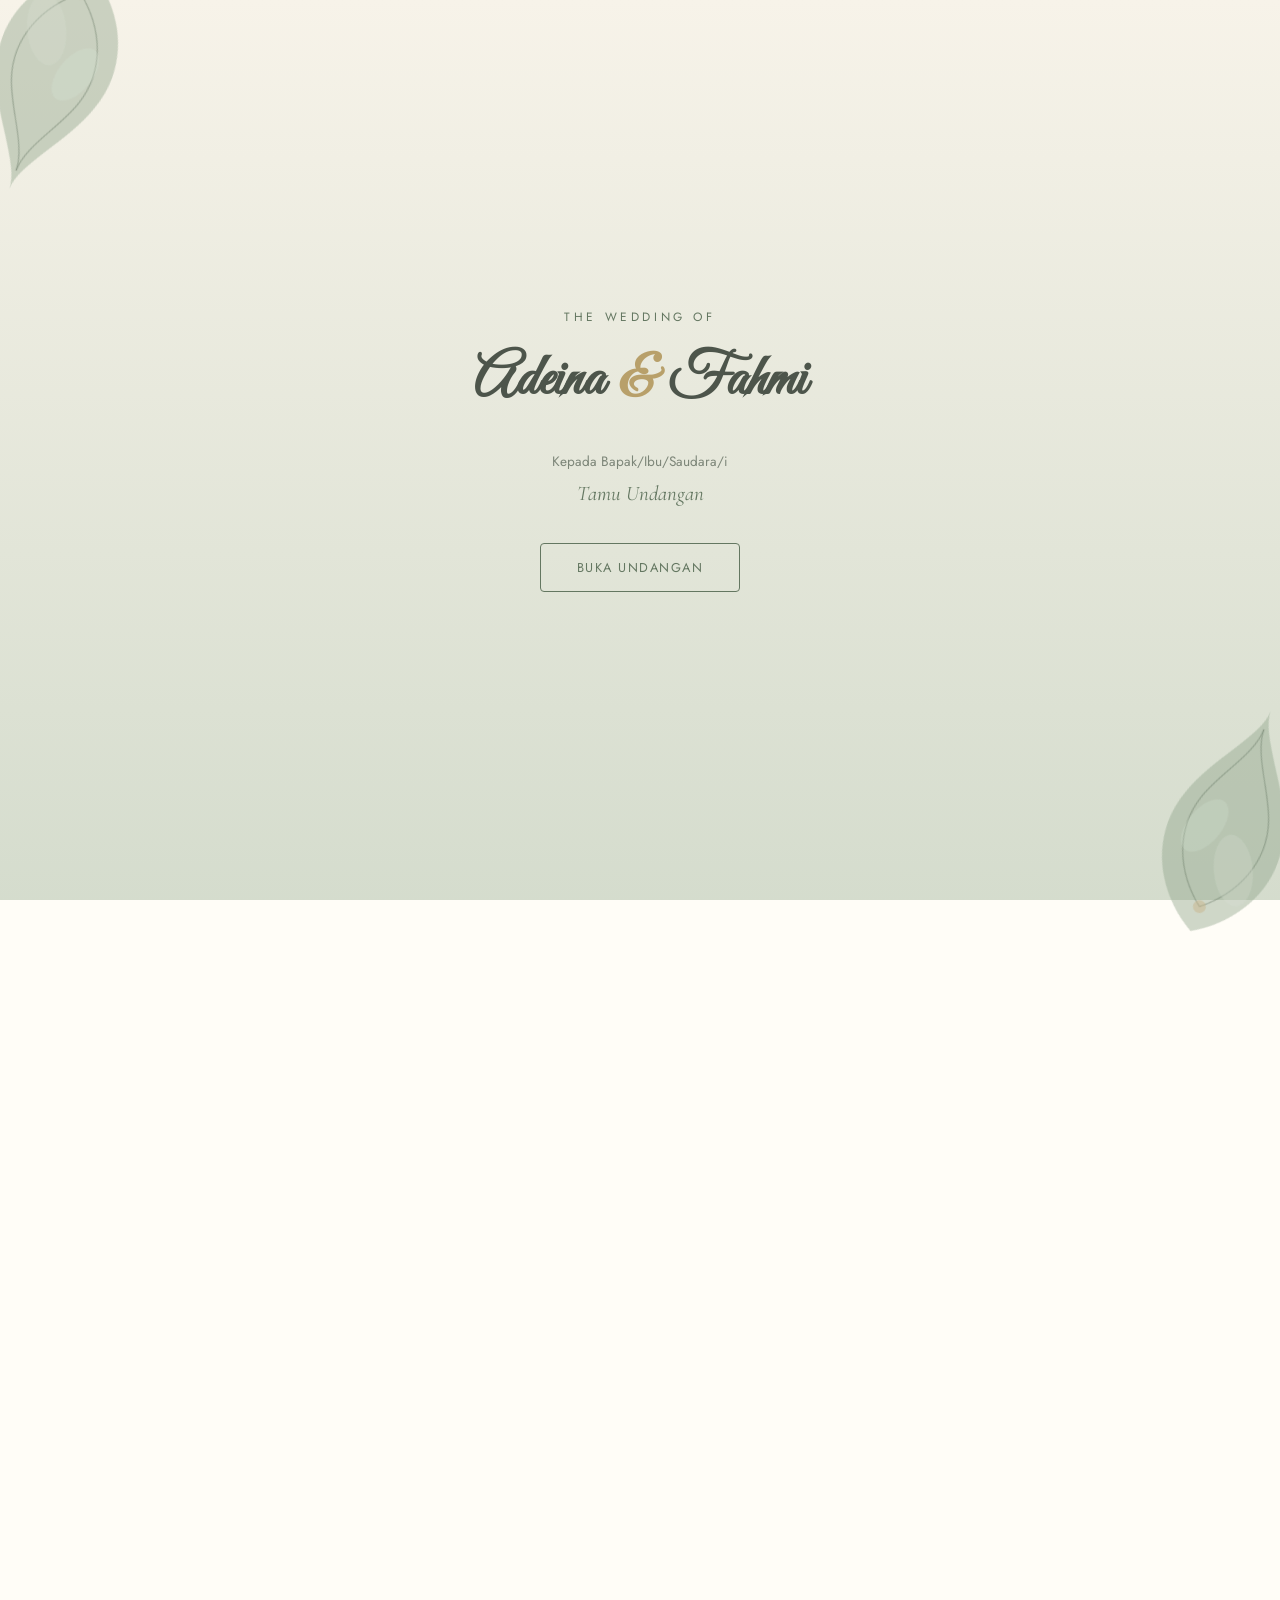
<file: index.html>
<!DOCTYPE html>
<html lang="id">
<head>
<meta charset="UTF-8">
<meta name="viewport" content="width=device-width, initial-scale=1.0">
<title>Adeina & Fahmi — Undangan Digital</title>
<meta name="description" content="Undangan pernikahan digital bertema sage watercolor botanical.">
<meta property="og:title" content="Adeina & Fahmi — Undangan Digital">
<meta property="og:description" content="Kami mengundang Anda untuk merayakan hari bahagia kami.">
<meta property="og:type" content="website">
<link rel="preconnect" href="https://fonts.googleapis.com">
<link rel="preconnect" href="https://fonts.gstatic.com" crossorigin>
<link href="https://fonts.googleapis.com/css2?family=Cormorant+Garamond:ital,wght@0,400;0,500;0,600;1,400&family=Great+Vibes&family=Jost:wght@300;400;500&display=swap" rel="stylesheet">
<link rel="stylesheet" href="style.css">
</head>
<body>

<!-- ================= OPENING SCREEN ================= -->
<section id="opening" class="opening">
  <div class="opening__ornament opening__ornament--top" aria-hidden="true"></div>
  <div class="opening__ornament opening__ornament--bottom" aria-hidden="true"></div>
  <div class="opening__content">
    <p class="opening__eyebrow">The Wedding Of</p>
    <!-- EDIT CONTENT HERE -->
    <h1 class="opening__names">Adeina <span>&amp;</span> Fahmi</h1>
    <!-- EDIT CONTENT HERE -->
    <p class="opening__guest">Kepada Bapak/Ibu/Saudara/i</p>
    <p class="opening__guest-name" id="guestName">Tamu Undangan</p>
    <button class="btn btn--outline" id="openBtn">
      <span>Buka Undangan</span>
    </button>
  </div>
</section>

<!-- ================= MAIN WRAPPER (hidden until opened) ================= -->
<div id="mainContent" class="main-content">

  <!-- Floating music toggle -->
  <button id="musicToggle" class="music-toggle" aria-label="Putar/Jeda Musik">
    <span class="music-toggle__disc"></span>
  </button>

  <!-- ================= HERO ================= -->
  <section id="hero" class="hero reveal">
    <div class="hero__ornament hero__ornament--left" aria-hidden="true"></div>
    <div class="hero__ornament hero__ornament--right" aria-hidden="true"></div>
    <p class="hero__eyebrow">We Are Getting Married</p>
    <!-- EDIT CONTENT HERE -->
    <h2 class="hero__names">Adeina <span>&amp;</span> Fahmi</h2>
    <!-- EDIT CONTENT HERE -->
    <p class="hero__date">06 . 09 . 2026</p>
    <div class="hero__scroll" aria-hidden="true">
      <span></span>
      <small>Scroll</small>
    </div>
  </section>

  <!-- ================= QUOTE ================= -->
  <section class="quote reveal">
    <div class="quote__leaf" aria-hidden="true"></div>
    <p class="quote__text">
      "Dan di antara tanda-tanda kekuasaan-Nya ialah Dia menciptakan untukmu pasangan hidup dari jenismu sendiri,
      supaya kamu cenderung dan merasa tenteram kepadanya, dan dijadikan-Nya di antaramu rasa kasih dan sayang."
    </p>
    <p class="quote__source">QS. Ar-Rum : 21</p>
  </section>

  <!-- ================= COUPLE ================= -->
  <section id="couple" class="couple reveal">
    <p class="section-eyebrow">Mempelai</p>
    <h3 class="section-title">Kedua Mempelai</h3>
    <div class="couple__grid">
      <div class="couple__card">
        <div class="couple__photo"><img src="assets/images/groom.png" alt="Foto Mempelai Pria" loading="lazy"></div>
        <!-- EDIT CONTENT HERE -->
        <h4>Fahmi Ardiansyah</h4>
        <p class="couple__parents">Putra dari<br>Bapak Muhammad Najib &amp; Ibu Sri Wahyuni Handayani</p>
      </div>
      <div class="couple__divider" aria-hidden="true">&amp;</div>
      <div class="couple__card">
        <div class="couple__photo"><img src="assets/images/bride.png" alt="Foto Mempelai Wanita" loading="lazy"></div>
        <!-- EDIT CONTENT HERE -->
        <h4>Adeina Nur Fauziah</h4>
        <p class="couple__parents">Putri dari<br>Bapak Sarman &amp; Ibu Lilis Purwanti</p>
      </div>
    </div>
  </section>

  <!-- ================= GALLERY ================= -->
  <section id="gallery" class="gallery reveal">
    <p class="section-eyebrow">Momen Kami</p>
    <h3 class="section-title">Galeri Foto</h3>
    <div class="gallery__slider">
      <button class="gallery__arrow gallery__arrow--prev" id="galleryPrev" aria-label="Foto Sebelumnya">&#10094;</button>
      <div class="gallery__track" id="galleryTrack">
        <div class="gallery__slide"><img src="assets/images/album1.jpg" alt="Foto Kenangan 1" loading="lazy"></div>
        <div class="gallery__slide"><img src="assets/images/album2.jpg" alt="Foto Kenangan 2" loading="lazy"></div>
      </div>
      <button class="gallery__arrow gallery__arrow--next" id="galleryNext" aria-label="Foto Berikutnya">&#10095;</button>
    </div>
    <div class="gallery__dots" id="galleryDots">
      <span class="gallery__dot is-active" data-index="0"></span>
      <span class="gallery__dot" data-index="1"></span>
    </div>
  </section>

  <!-- ================= COUNTDOWN ================= -->
  <section id="countdown" class="countdown reveal">
    <div class="countdown__bg" aria-hidden="true"></div>
    <p class="section-eyebrow section-eyebrow--light">Menghitung Hari</p>
    <h3 class="section-title section-title--light">Menuju Hari Bahagia</h3>
    <div class="countdown__grid" id="countdownGrid">
      <div class="countdown__item"><span id="cd-days">00</span><small>Hari</small></div>
      <div class="countdown__item"><span id="cd-hours">00</span><small>Jam</small></div>
      <div class="countdown__item"><span id="cd-minutes">00</span><small>Menit</small></div>
      <div class="countdown__item"><span id="cd-seconds">00</span><small>Detik</small></div>
    </div>
  </section>

  <!-- ================= EVENTS ================= -->
  <section id="events" class="events reveal">
    <p class="section-eyebrow">Save The Date</p>
    <h3 class="section-title">Acara</h3>
    <div class="events__grid">
      <div class="event-card">
        <div class="event-card__ornament" aria-hidden="true"></div>
        <!-- EDIT CONTENT HERE -->
        <h4>Akad Nikah</h4>
        <p>Minggu, 6 September 2026</p>
        <p>08.00 WIB - Selesai</p>
        <p class="event-card__place">Kediaman Mempelai Wanita<br>Jl. Kelapa Gading No.60, Tlumpu, Kota Blitar</p>
        <a class="btn btn--small" href="https://maps.app.goo.gl/BtsjX3Prr3RmKxkn8" target="_blank" rel="noopener">Lihat Lokasi</a>
      </div>
      <div class="event-card">
        <div class="event-card__ornament" aria-hidden="true"></div>
        <!-- EDIT CONTENT HERE -->
        <h4>Resepsi</h4>
        <p>Minggu, 6 September 2026</p>
        <p>12.00 – 15.00 WIB</p>
        <p class="event-card__place">Kediaman Mempelai Wanita<br>Jl. Kelapa Gading No.60, Tlumpu, Kota Blitar</p>
        <a class="btn btn--small" href="https://maps.app.goo.gl/BtsjX3Prr3RmKxkn8" target="_blank" rel="noopener">Lihat Lokasi</a>
      </div>
    </div>
  </section>

  <!-- ================= RSVP ================= -->
  <section id="rsvp" class="rsvp reveal">
    <p class="section-eyebrow">Konfirmasi Kehadiran</p>
    <h3 class="section-title">RSVP</h3>
    <form class="rsvp__form" id="rsvpForm">
      <input type="text" name="name" placeholder="Nama Anda" required>
      <select name="attendance" required>
        <option value="" disabled selected>Konfirmasi Kehadiran</option>
        <option value="hadir">Saya akan hadir</option>
        <option value="tidak">Maaf, tidak bisa hadir</option>
      </select>
      <textarea name="message" placeholder="Doa &amp; ucapan untuk kedua mempelai" rows="3"></textarea>
      <button type="submit" class="btn btn--outline">Kirim</button>
    </form>
    <ul class="rsvp__list" id="rsvpList" aria-live="polite"></ul>
  </section>

  <!-- ================= GIFT / SHARE ================= -->
  <section id="gift" class="gift reveal">
    <p class="section-eyebrow">Wedding Gift</p>
    <h3 class="section-title">Kirim Hadiah</h3>
    <div class="gift__card">
      <p>Bank BTN — 1127 01500 0312 05</p>
      <!-- EDIT CONTENT HERE -->
      <p class="gift__owner">a.n. Adeina Nur Fauziah</p>
      <button class="btn btn--small" id="copyBtn" data-copy="112701500031205">Salin Nomor Rekening</button>
    </div>
    <button class="btn btn--outline" id="shareBtn">Bagikan Undangan</button>
  </section>

  <!-- ================= FOOTER ================= -->
  <footer class="footer">
    <div class="footer__ornament" aria-hidden="true"></div>
    <p class="footer__thanks">Terima kasih atas doa dan restu Anda</p>
    <!-- EDIT CONTENT HERE -->
    <h3 class="footer__names">Adeina &amp; Fahmi</h3>
    <p class="footer__note">HARIBERSAMA.SITE</p>
  </footer>

</div>

<audio id="bgMusic" loop preload="none">
  <!-- EDIT CONTENT HERE: ganti src dengan file musik Anda -->
  <source src="assets/jagatrasa.mp3" type="audio/mpeg">
</audio>

<script src="script.js"></script>
<script>
  // ================= GALLERY SLIDER =================
  (function () {
    const track = document.getElementById('galleryTrack');
    const dots = document.querySelectorAll('#galleryDots .gallery__dot');
    const prevBtn = document.getElementById('galleryPrev');
    const nextBtn = document.getElementById('galleryNext');
    if (!track) return;

    const slideCount = track.children.length;
    let current = 0;

    function goTo(index) {
      current = (index + slideCount) % slideCount;
      track.style.transform = `translateX(-${current * 100}%)`;
      dots.forEach((dot, i) => dot.classList.toggle('is-active', i === current));
    }

    prevBtn.addEventListener('click', () => goTo(current - 1));
    nextBtn.addEventListener('click', () => goTo(current + 1));
    dots.forEach((dot) => dot.addEventListener('click', () => goTo(Number(dot.dataset.index))));

    // Swipe gesture (mobile)
    let startX = 0;
    track.addEventListener('touchstart', (e) => { startX = e.touches[0].clientX; }, { passive: true });
    track.addEventListener('touchend', (e) => {
      const diff = e.changedTouches[0].clientX - startX;
      if (diff > 50) goTo(current - 1);
      else if (diff < -50) goTo(current + 1);
    }, { passive: true });
  })();
</script>
</body>
</html>
</file>
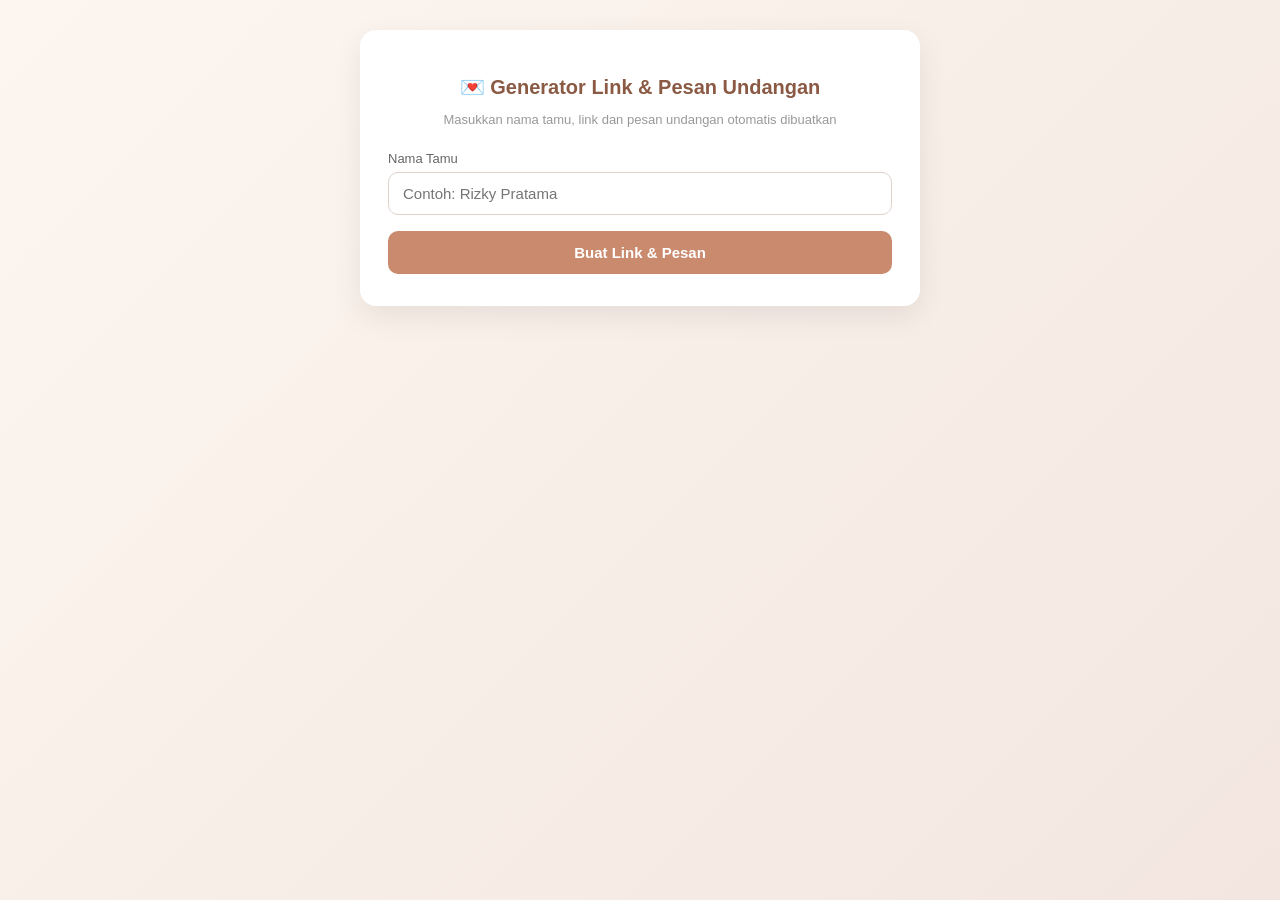
<file: create/index.html>
<!DOCTYPE html>
<html lang="id">
<head>
<meta charset="UTF-8">
<meta name="viewport" content="width=device-width, initial-scale=1.0">
<title>Generator Link & Pesan Undangan Pernikahan</title>
<style>
  * { box-sizing: border-box; }
  body {
    margin: 0;
    min-height: 100vh;
    display: flex;
    align-items: flex-start;
    justify-content: center;
    font-family: 'Segoe UI', Tahoma, Geneva, Verdana, sans-serif;
    background: linear-gradient(135deg, #fdf6f0 0%, #f3e6e0 100%);
    padding: 30px 20px;
  }
  .card {
    background: #fff;
    max-width: 560px;
    width: 100%;
    border-radius: 16px;
    padding: 32px 28px;
    box-shadow: 0 10px 30px rgba(0,0,0,0.08);
  }
  .card h1 {
    font-size: 20px;
    color: #8a5a44;
    margin-bottom: 6px;
    text-align: center;
  }
  .card p.sub {
    color: #999;
    font-size: 13px;
    margin-bottom: 24px;
    text-align: center;
  }
  label {
    display: block;
    text-align: left;
    font-size: 13px;
    color: #666;
    margin-bottom: 6px;
  }
  input[type="text"] {
    width: 100%;
    padding: 12px 14px;
    border: 1px solid #e0d3cc;
    border-radius: 10px;
    font-size: 15px;
    outline: none;
    transition: border-color 0.2s;
  }
  input[type="text"]:focus {
    border-color: #c98a6e;
  }
  button {
    margin-top: 16px;
    width: 100%;
    padding: 13px;
    background: #c98a6e;
    color: #fff;
    border: none;
    border-radius: 10px;
    font-size: 15px;
    font-weight: 600;
    cursor: pointer;
    transition: background 0.2s;
  }
  button:hover {
    background: #b3765d;
  }
  .result {
    margin-top: 22px;
    display: none;
  }
  .result.show {
    display: block;
  }
  .result-box {
    background: #faf3ef;
    border: 1px dashed #d8b8a6;
    border-radius: 10px;
    padding: 14px;
    word-break: break-all;
    font-size: 14px;
    color: #8a5a44;
    text-align: left;
  }
  .actions {
    display: flex;
    gap: 10px;
    margin-top: 12px;
  }
  .actions button {
    margin-top: 0;
    flex: 1;
    font-size: 13px;
    padding: 10px;
  }
  .btn-secondary {
    background: #fff;
    color: #c98a6e;
    border: 1px solid #c98a6e !important;
  }
  .btn-secondary:hover {
    background: #fdf3ee;
  }
  .copied-msg {
    font-size: 12px;
    color: #4caf50;
    margin-top: 8px;
    display: none;
  }

  /* Templates section */
  .templates {
    margin-top: 30px;
    display: none;
  }
  .templates.show {
    display: block;
  }
  .templates-title {
    font-size: 15px;
    color: #8a5a44;
    font-weight: 600;
    margin-bottom: 12px;
    border-top: 1px solid #f0e2da;
    padding-top: 20px;
  }
  .tabs {
    display: flex;
    gap: 6px;
    margin-bottom: 14px;
  }
  .tab-btn {
    flex: 1;
    margin-top: 0;
    padding: 9px 6px;
    font-size: 12.5px;
    font-weight: 500;
    background: #fdf3ee;
    color: #8a5a44;
    border: 1px solid #eeded4;
  }
  .tab-btn.active {
    background: #c98a6e;
    color: #fff;
  }
  .tab-btn:hover {
    background: #f3ded3;
  }
  .tab-btn.active:hover {
    background: #b3765d;
  }
  .template-panel {
    display: none;
  }
  .template-panel.active {
    display: block;
  }
  .template-text {
    background: #faf3ef;
    border: 1px dashed #d8b8a6;
    border-radius: 10px;
    padding: 16px;
    font-size: 13.5px;
    line-height: 1.6;
    color: #4a3a33;
    white-space: pre-wrap;
    max-height: 320px;
    overflow-y: auto;
  }
  .template-copy-msg {
    font-size: 12px;
    color: #4caf50;
    margin-top: 8px;
    display: none;
    text-align: center;
  }
</style>
</head>
<body>

<div class="card">
  <h1>💌 Generator Link & Pesan Undangan</h1>
  <p class="sub">Masukkan nama tamu, link dan pesan undangan otomatis dibuatkan</p>

  <label for="namaTamu">Nama Tamu</label>
  <input type="text" id="namaTamu" placeholder="Contoh: Rizky Pratama" autocomplete="off">

  <button onclick="generateLink()">Buat Link & Pesan</button>

  <div class="result" id="resultBox">
    <div class="result-box" id="resultLink"></div>
    <div class="actions">
      <button class="btn-secondary" onclick="copyLink()">📋 Salin Link</button>
      <button class="btn-secondary" onclick="openLink()">🔗 Buka Link</button>
    </div>
    <p class="copied-msg" id="copiedMsg">Link berhasil disalin!</p>
  </div>

  <div class="templates" id="templatesBox">
    <div class="templates-title">Pilih Template Pesan</div>
    <div class="tabs">
      <button class="tab-btn active" onclick="switchTab(1)">Versi 1</button>
      <button class="tab-btn" onclick="switchTab(2)">Versi 2</button>
      <button class="tab-btn" onclick="switchTab(3)">Versi 3</button>
    </div>

    <div class="template-panel active" id="panel1">
      <div class="template-text" id="text1"></div>
      <div class="actions">
        <button class="btn-secondary" onclick="copyTemplate(1)">📋 Salin Pesan Versi 1</button>
      </div>
    </div>
    <div class="template-panel" id="panel2">
      <div class="template-text" id="text2"></div>
      <div class="actions">
        <button class="btn-secondary" onclick="copyTemplate(2)">📋 Salin Pesan Versi 2</button>
      </div>
    </div>
    <div class="template-panel" id="panel3">
      <div class="template-text" id="text3"></div>
      <div class="actions">
        <button class="btn-secondary" onclick="copyTemplate(3)">📋 Salin Pesan Versi 3</button>
      </div>
    </div>

    <p class="template-copy-msg" id="templateCopiedMsg">Pesan berhasil disalin!</p>
  </div>
</div>

<script>
  // Ganti sesuai domain undangan kamu
  const BASE_URL = "https://haribersama.site/?to=";

  const templates = {
    1: (nama, link) =>
`Kepada Yth.
Bapak/Ibu/Saudara/i
${nama}

Assalamualaikum Warahmatullahi Wabarakatuh

Tanpa mengurangi rasa hormat, kami bermaksud mengundang Bapak/Ibu/Saudara/i untuk hadir dalam acara pernikahan kami.

Berikut link undangan kami:
${link}

Untuk informasi lengkap mengenai acara, silakan kunjungi link tersebut.

Merupakan kebahagiaan bagi kami apabila Bapak/Ibu/Saudara/i berkenan hadir serta memberikan doa dan restu.

Wassalamualaikum Warahmatullahi Wabarakatuh
Terima kasih atas perhatian dan doanya.

Hormat kami,
Adeina & Fahmi`,

    2: (nama, link) =>
`Kepada Yth.
Bapak/Ibu/Saudara/i
${nama}

Assalamualaikum Warahmatullahi Wabarakatuh

Dengan penuh hormat, kami mengundang Bapak/Ibu/Saudara/i untuk hadir di acara pernikahan kami.

Link undangan:
${link}

Informasi lengkap mengenai acara dapat dilihat melalui link di atas.

Suatu kebahagiaan bagi kami apabila Bapak/Ibu/Saudara/i berkenan hadir dan memberikan doa restu.

Wassalamualaikum Warahmatullahi Wabarakatuh
Terima kasih.

Hormat kami,
Adeina & Fahmi`,

    3: (nama, link) =>
`Kepada Yth.
Bapak/Ibu/Saudara/i
${nama}

Assalamualaikum Warahmatullahi Wabarakatuh

Dengan penuh hormat, kami mengundang Bapak/Ibu/Saudara/i untuk turut hadir dan memberikan doa restu pada acara pernikahan kami.

Berikut link undangan kami:
${link}

Detail acara dan informasi lainnya dapat dilihat melalui link tersebut.

Kehadiran dan doa restu Bapak/Ibu/Saudara/i merupakan kebahagiaan bagi kami.

Wassalamualaikum Warahmatullahi Wabarakatuh
Terima kasih.

Adeina & Fahmi`
  };

  let currentLink = "";
  let currentNama = "";

  function generateLink() {
    const input = document.getElementById('namaTamu').value.trim();
    const resultBox = document.getElementById('resultBox');
    const resultLink = document.getElementById('resultLink');
    const copiedMsg = document.getElementById('copiedMsg');
    const templatesBox = document.getElementById('templatesBox');

    if (!input) {
      alert('Silakan isi nama tamu terlebih dahulu.');
      return;
    }

    currentNama = input;
    const formatted = input.replace(/\s+/g, '+');
    currentLink = BASE_URL + formatted;

    resultLink.textContent = currentLink;
    resultBox.classList.add('show');
    copiedMsg.style.display = 'none';

    // Isi ketiga template
    document.getElementById('text1').textContent = templates[1](currentNama, currentLink);
    document.getElementById('text2').textContent = templates[2](currentNama, currentLink);
    document.getElementById('text3').textContent = templates[3](currentNama, currentLink);

    templatesBox.classList.add('show');
  }

  function copyLink() {
    if (!currentLink) return;
    navigator.clipboard.writeText(currentLink).then(() => {
      const msg = document.getElementById('copiedMsg');
      msg.style.display = 'block';
      setTimeout(() => msg.style.display = 'none', 2000);
    });
  }

  function openLink() {
    if (!currentLink) return;
    window.open(currentLink, '_blank');
  }

  function switchTab(num) {
    document.querySelectorAll('.tab-btn').forEach((btn, i) => {
      btn.classList.toggle('active', i === num - 1);
    });
    document.querySelectorAll('.template-panel').forEach(panel => {
      panel.classList.remove('active');
    });
    document.getElementById('panel' + num).classList.add('active');
  }

  function copyTemplate(num) {
    const text = document.getElementById('text' + num).textContent;
    if (!text) return;
    navigator.clipboard.writeText(text).then(() => {
      const msg = document.getElementById('templateCopiedMsg');
      msg.style.display = 'block';
      setTimeout(() => msg.style.display = 'none', 2000);
    });
  }

  // Bisa tekan Enter untuk generate
  document.getElementById('namaTamu').addEventListener('keydown', function(e) {
    if (e.key === 'Enter') generateLink();
  });
</script>

</body>
</html>
</file>
<file: style.css>
:root {
  --leaf-svg: url('[data-uri]');
  --sprig-svg: url('[data-uri]');
}
/* =========================================================
   SAGE WATERCOLOR — WEDDING INVITATION STYLESHEET
   ========================================================= */

:root {
  --sage: #8fa58b;
  --sage-dark: #647761;
  --sage-light: #c7d3c2;
  --cream: #f7f3e9;
  --paper: #fffdf7;
  --text: #4d554b;
  --text-light: #7c8578;
  --gold: #b8a06a;

  --font-display: 'Great Vibes', cursive;
  --font-serif: 'Cormorant Garamond', serif;
  --font-sans: 'Jost', sans-serif;

  --radius: 4px;
  --transition: 0.6s cubic-bezier(0.4, 0, 0.2, 1);
}

* { margin: 0; padding: 0; box-sizing: border-box; }

html { scroll-behavior: smooth; }

body {
  font-family: var(--font-serif);
  background: var(--paper);
  color: var(--text);
  overflow-x: hidden;
  line-height: 1.6;
}

img { max-width: 100%; display: block; }

.btn {
  display: inline-block;
  font-family: var(--font-sans);
  font-size: 0.8rem;
  letter-spacing: 0.12em;
  text-transform: uppercase;
  text-decoration: none;
  padding: 0.9rem 2.2rem;
  border: 1px solid var(--sage-dark);
  color: var(--sage-dark);
  background: transparent;
  cursor: pointer;
  border-radius: var(--radius);
  transition: background var(--transition), color var(--transition), transform 0.3s;
}
.btn:hover { background: var(--sage-dark); color: var(--paper); transform: translateY(-2px); }
.btn--small { font-size: 0.7rem; padding: 0.6rem 1.4rem; margin-top: 0.5rem; }

.section-eyebrow {
  font-family: var(--font-sans);
  font-size: 0.75rem;
  letter-spacing: 0.25em;
  text-transform: uppercase;
  color: var(--sage-dark);
  margin-bottom: 0.5rem;
}
.section-eyebrow--light { color: var(--cream); }
.section-title {
  font-family: var(--font-display);
  font-size: 2.6rem;
  color: var(--text);
  margin-bottom: 2.5rem;
  font-weight: 400;
}
.section-title--light { color: var(--paper); }

/* ---------- Watercolor botanical ornaments (SVG data-uri) ---------- */
.leaf-ornament {
  background-repeat: no-repeat;
  background-size: contain;
  position: absolute;
  pointer-events: none;
  opacity: 0.9;
}
.leaf-ornament { /* generic class, specific ornaments use --leaf-svg / --sprig-svg */ }

/* =========================================================
   OPENING SCREEN
   ========================================================= */
.opening {
  position: fixed;
  inset: 0;
  z-index: 100;
  display: flex;
  align-items: center;
  justify-content: center;
  background: linear-gradient(180deg, var(--cream) 0%, var(--sage-light) 140%);
  text-align: center;
  transition: opacity 1s ease, visibility 1s ease;
}
.opening.is-hidden { opacity: 0; visibility: hidden; pointer-events: none; }

.opening__ornament {
  position: absolute;
  width: 260px;
  height: 260px;
  background-image: var(--leaf-svg);
  background-repeat: no-repeat;
  background-size: contain;
  opacity: 0.85;
}
.opening__ornament--top { top: -40px; left: -50px; transform: rotate(20deg); }
.opening__ornament--bottom { bottom: -40px; right: -50px; transform: rotate(200deg); }

.opening__content { padding: 2rem; animation: fadeInUp 1.4s ease both; }
.opening__eyebrow {
  font-family: var(--font-sans);
  letter-spacing: 0.3em;
  text-transform: uppercase;
  font-size: 0.75rem;
  color: var(--sage-dark);
  margin-bottom: 0.5rem;
}
.opening__names {
  font-family: var(--font-display);
  font-size: 3.6rem;
  color: var(--text);
  margin-bottom: 1.5rem;
}
.opening__names span { color: var(--gold); padding: 0 0.3rem; }
.opening__guest { font-family: var(--font-sans); font-size: 0.85rem; color: var(--text-light); }
.opening__guest-name { font-family: var(--font-serif); font-style: italic; font-size: 1.3rem; margin: 0.3rem 0 2rem; color: var(--sage-dark); }

/* =========================================================
   MAIN CONTENT
   ========================================================= */
.main-content { opacity: 0; }
.main-content.is-visible { opacity: 1; transition: opacity 1s ease; }

.music-toggle {
  position: fixed;
  bottom: 1.5rem;
  right: 1.5rem;
  width: 48px;
  height: 48px;
  border-radius: 50%;
  background: var(--paper);
  border: 1px solid var(--sage-light);
  z-index: 50;
  cursor: pointer;
  display: flex;
  align-items: center;
  justify-content: center;
  box-shadow: 0 4px 14px rgba(0,0,0,0.08);
}
.music-toggle__disc {
  width: 20px;
  height: 20px;
  border-radius: 50%;
  background: radial-gradient(circle, var(--sage) 30%, var(--sage-dark) 100%);
  animation: spin 4s linear infinite;
  animation-play-state: paused;
}
.music-toggle.is-playing .music-toggle__disc { animation-play-state: running; }
@keyframes spin { to { transform: rotate(360deg); } }

/* Reveal-on-scroll */
.reveal { opacity: 0; transform: translateY(40px); transition: opacity 1.1s ease, transform 1.1s ease; }
.reveal.is-visible { opacity: 1; transform: translateY(0); }

/* ---------- HERO ---------- */
.hero {
  position: relative;
  min-height: 100vh;
  display: flex;
  flex-direction: column;
  align-items: center;
  justify-content: center;
  text-align: center;
  background: var(--cream);
  padding: 2rem;
  overflow: hidden;
}
.hero__ornament { position: absolute; width: 220px; height: 320px; background-image: var(--leaf-svg); background-repeat: no-repeat; background-size: contain; opacity: 0.8; }
.hero__ornament--left { top: -30px; left: -60px; transform: rotate(-10deg); }
.hero__ornament--right { bottom: -30px; right: -60px; transform: rotate(170deg); }
.hero__eyebrow { font-family: var(--font-sans); letter-spacing: 0.3em; text-transform: uppercase; font-size: 0.8rem; color: var(--sage-dark); margin-bottom: 1rem; }
.hero__names { font-family: var(--font-display); font-size: 4.2rem; color: var(--text); }
.hero__names span { color: var(--gold); padding: 0 0.4rem; }
.hero__date { font-family: var(--font-sans); letter-spacing: 0.2em; margin-top: 1rem; color: var(--text-light); }
.hero__scroll { position: absolute; bottom: 2rem; display: flex; flex-direction: column; align-items: center; gap: 0.4rem; }
.hero__scroll span { width: 1px; height: 40px; background: var(--sage-dark); animation: scrollLine 1.8s ease-in-out infinite; }
.hero__scroll small { font-family: var(--font-sans); font-size: 0.65rem; letter-spacing: 0.2em; color: var(--text-light); }
@keyframes scrollLine { 0%,100% { transform: scaleY(0.4); opacity: 0.4; } 50% { transform: scaleY(1); opacity: 1; } }

/* ---------- QUOTE ---------- */
.quote { position: relative; padding: 6rem 2rem; text-align: center; max-width: 700px; margin: 0 auto; }
.quote__leaf { position: absolute; top: -20px; left: 50%; transform: translateX(-50%); width: 60px; height: 60px; background-image: var(--sprig-svg); background-repeat: no-repeat; background-size: contain; }
.quote__text { font-family: var(--font-serif); font-style: italic; font-size: 1.3rem; color: var(--text); }
.quote__source { margin-top: 1rem; font-family: var(--font-sans); font-size: 0.75rem; letter-spacing: 0.15em; color: var(--sage-dark); }

/* ---------- COUPLE ---------- */
.couple { text-align: center; padding: 5rem 1.5rem; }
.couple__grid { display: flex; align-items: center; justify-content: center; gap: 3rem; flex-wrap: wrap; }
.couple__card { max-width: 260px; width: 100%; }
.couple__photo { width: 200px; height: 200px; border-radius: 50%; overflow: hidden; margin: 0 auto 1.2rem; border: 6px solid var(--cream); box-shadow: 0 8px 24px rgba(100,119,97,0.18); }
.couple__photo img { width: 100%; height: 100%; object-fit: cover; }
.couple__card h4 { font-family: var(--font-display); font-size: 2rem; color: var(--text); margin-bottom: 0.5rem; font-weight: 400; }
.couple__parents { font-family: var(--font-sans); font-size: 0.8rem; color: var(--text-light); }
.couple__divider { font-family: var(--font-display); font-size: 2.6rem; color: var(--gold); flex-shrink: 0; }

/* Stack couple cards vertically once there's no room for both side by side */
@media (max-width: 620px) {
  .couple__grid { flex-direction: column; gap: 2rem; }
  .couple__card { max-width: 280px; }
  .couple__divider { order: 0; margin: -0.5rem 0; }
}

/* ---------- GALLERY ---------- */
.gallery { text-align: center; padding: 5rem 1.5rem; background: var(--cream); }
.gallery__slider {
  position: relative;
  max-width: 480px;
  margin: 0 auto;
  overflow: hidden;
  border-radius: var(--radius);
  box-shadow: 0 10px 30px rgba(100,119,97,0.18);
}
.gallery__track {
  display: flex;
  transition: transform var(--transition);
}
.gallery__slide {
  min-width: 100%;
  aspect-ratio: 4 / 5;
}
.gallery__slide img { width: 100%; height: 100%; object-fit: cover; }
.gallery__arrow {
  position: absolute;
  top: 50%;
  transform: translateY(-50%);
  width: 42px;
  height: 42px;
  border-radius: 50%;
  border: none;
  background: rgba(255,253,247,0.85);
  color: var(--sage-dark);
  font-size: 1rem;
  cursor: pointer;
  display: flex;
  align-items: center;
  justify-content: center;
  box-shadow: 0 4px 14px rgba(0,0,0,0.12);
  transition: background 0.3s, color 0.3s;
  z-index: 5;
}
.gallery__arrow:hover { background: var(--sage-dark); color: var(--paper); }
.gallery__arrow--prev { left: 0.8rem; }
.gallery__arrow--next { right: 0.8rem; }
.gallery__dots { display: flex; justify-content: center; gap: 0.6rem; margin-top: 1.2rem; }
.gallery__dot {
  width: 8px;
  height: 8px;
  border-radius: 50%;
  background: var(--sage-light);
  cursor: pointer;
  transition: background 0.3s, transform 0.3s;
}
.gallery__dot.is-active { background: var(--sage-dark); transform: scale(1.3); }

/* ---------- COUNTDOWN ---------- */
.countdown { position: relative; text-align: center; padding: 5rem 1.5rem; background: var(--sage-dark); overflow: hidden; }
.countdown__bg { position: absolute; inset: 0; background-image: var(--leaf-svg); background-repeat: no-repeat; background-size: cover; opacity: 0.08; }
.countdown__grid { position: relative; display: flex; justify-content: center; gap: 1.5rem; flex-wrap: wrap; }
.countdown__item { background: rgba(255,255,255,0.08); border: 1px solid rgba(255,255,255,0.25); border-radius: var(--radius); padding: 1.2rem 1.4rem; min-width: 90px; }
.countdown__item span { display: block; font-family: var(--font-serif); font-size: 2.2rem; color: var(--paper); }
.countdown__item small { font-family: var(--font-sans); font-size: 0.65rem; letter-spacing: 0.15em; color: var(--sage-light); text-transform: uppercase; }

/* ---------- EVENTS ---------- */
.events { text-align: center; padding: 5rem 1.5rem; }
.events__grid { display: flex; justify-content: center; gap: 2rem; flex-wrap: wrap; }
.event-card { position: relative; background: var(--cream); border-radius: var(--radius); padding: 2.5rem 2rem; max-width: 320px; box-shadow: 0 10px 30px rgba(100,119,97,0.12); }
.event-card__ornament { position: absolute; top: -18px; right: -18px; width: 70px; height: 70px; background-image: var(--sprig-svg); background-repeat: no-repeat; background-size: contain; opacity: 0.9; }
.event-card h4 { font-family: var(--font-display); font-size: 1.8rem; margin-bottom: 0.8rem; color: var(--sage-dark); font-weight: 400; }
.event-card p { font-family: var(--font-sans); font-size: 0.85rem; margin-bottom: 0.2rem; color: var(--text); }
.event-card__place { margin: 0.6rem 0; }

/* ---------- RSVP ---------- */
.rsvp { text-align: center; padding: 5rem 1.5rem; background: var(--cream); }
.rsvp__form { max-width: 420px; margin: 0 auto; display: flex; flex-direction: column; gap: 1rem; }
.rsvp__form input, .rsvp__form select, .rsvp__form textarea {
  font-family: var(--font-sans);
  font-size: 0.9rem;
  padding: 0.8rem 1rem;
  border: 1px solid var(--sage-light);
  border-radius: var(--radius);
  background: var(--paper);
  color: var(--text);
  resize: vertical;
}
.rsvp__list {
  list-style: none;
  max-width: 420px;
  margin: 2rem auto 0;
  text-align: left;
  display: flex;
  flex-direction: column;
  gap: 0.8rem;
  max-height: 360px;
  overflow-y: auto;
  padding-right: 0.6rem;
  scrollbar-width: thin;
  scrollbar-color: var(--sage) transparent;
}
.rsvp__list li { background: var(--paper); border-left: 3px solid var(--sage); padding: 0.8rem 1rem; border-radius: var(--radius); font-family: var(--font-sans); font-size: 0.85rem; }
.rsvp__list li b { color: var(--sage-dark); }
.rsvp__list::-webkit-scrollbar { width: 6px; }
.rsvp__list::-webkit-scrollbar-track { background: transparent; }
.rsvp__list::-webkit-scrollbar-thumb { background: var(--sage-light); border-radius: 10px; }
.rsvp__list::-webkit-scrollbar-thumb:hover { background: var(--sage); }

/* ---------- GIFT ---------- */
.gift { text-align: center; padding: 5rem 1.5rem; }
.gift__card { background: var(--cream); border-radius: var(--radius); padding: 2rem; max-width: 360px; margin: 0 auto 2rem; font-family: var(--font-sans); font-size: 0.9rem; }
.gift__owner { color: var(--text-light); margin: 0.3rem 0 1rem; }

/* ---------- FOOTER ---------- */
.footer { position: relative; text-align: center; padding: 5rem 1.5rem 3rem; background: var(--sage-dark); color: var(--cream); overflow: hidden; }
.footer__ornament { position: absolute; bottom: -20px; left: 50%; transform: translateX(-50%); width: 260px; height: 140px; background-image: var(--leaf-svg); background-repeat: no-repeat; background-size: contain; opacity: 0.15; }
.footer__thanks { font-family: var(--font-sans); font-size: 0.8rem; letter-spacing: 0.1em; margin-bottom: 0.5rem; }
.footer__names { font-family: var(--font-display); font-size: 2.4rem; margin-bottom: 1.5rem; }
.footer__note { font-family: var(--font-sans); font-size: 0.7rem; opacity: 0.7; }

@keyframes fadeInUp { from { opacity: 0; transform: translateY(24px); } to { opacity: 1; transform: translateY(0); } }

/* =========================================================
   RESPONSIVE
   ========================================================= */
@media (max-width: 768px) {
  .opening__names { font-size: 2.6rem; }
  .hero__names { font-size: 3rem; }
  .section-title { font-size: 2.1rem; }
  .couple__grid { gap: 1.5rem; }
  .events__grid { gap: 1.5rem; }
}

@media (max-width: 430px) {
  .opening__names { font-size: 2.2rem; }
  .hero__names { font-size: 2.4rem; }
  .section-title { font-size: 1.8rem; }
  .couple__photo { width: 160px; height: 160px; }
  .countdown__item { min-width: 70px; padding: 1rem; }
  .countdown__item span { font-size: 1.6rem; }
}

@media (max-width: 360px) {
  .opening__names { font-size: 1.9rem; }
  .hero__names { font-size: 2rem; }
}
</file>
